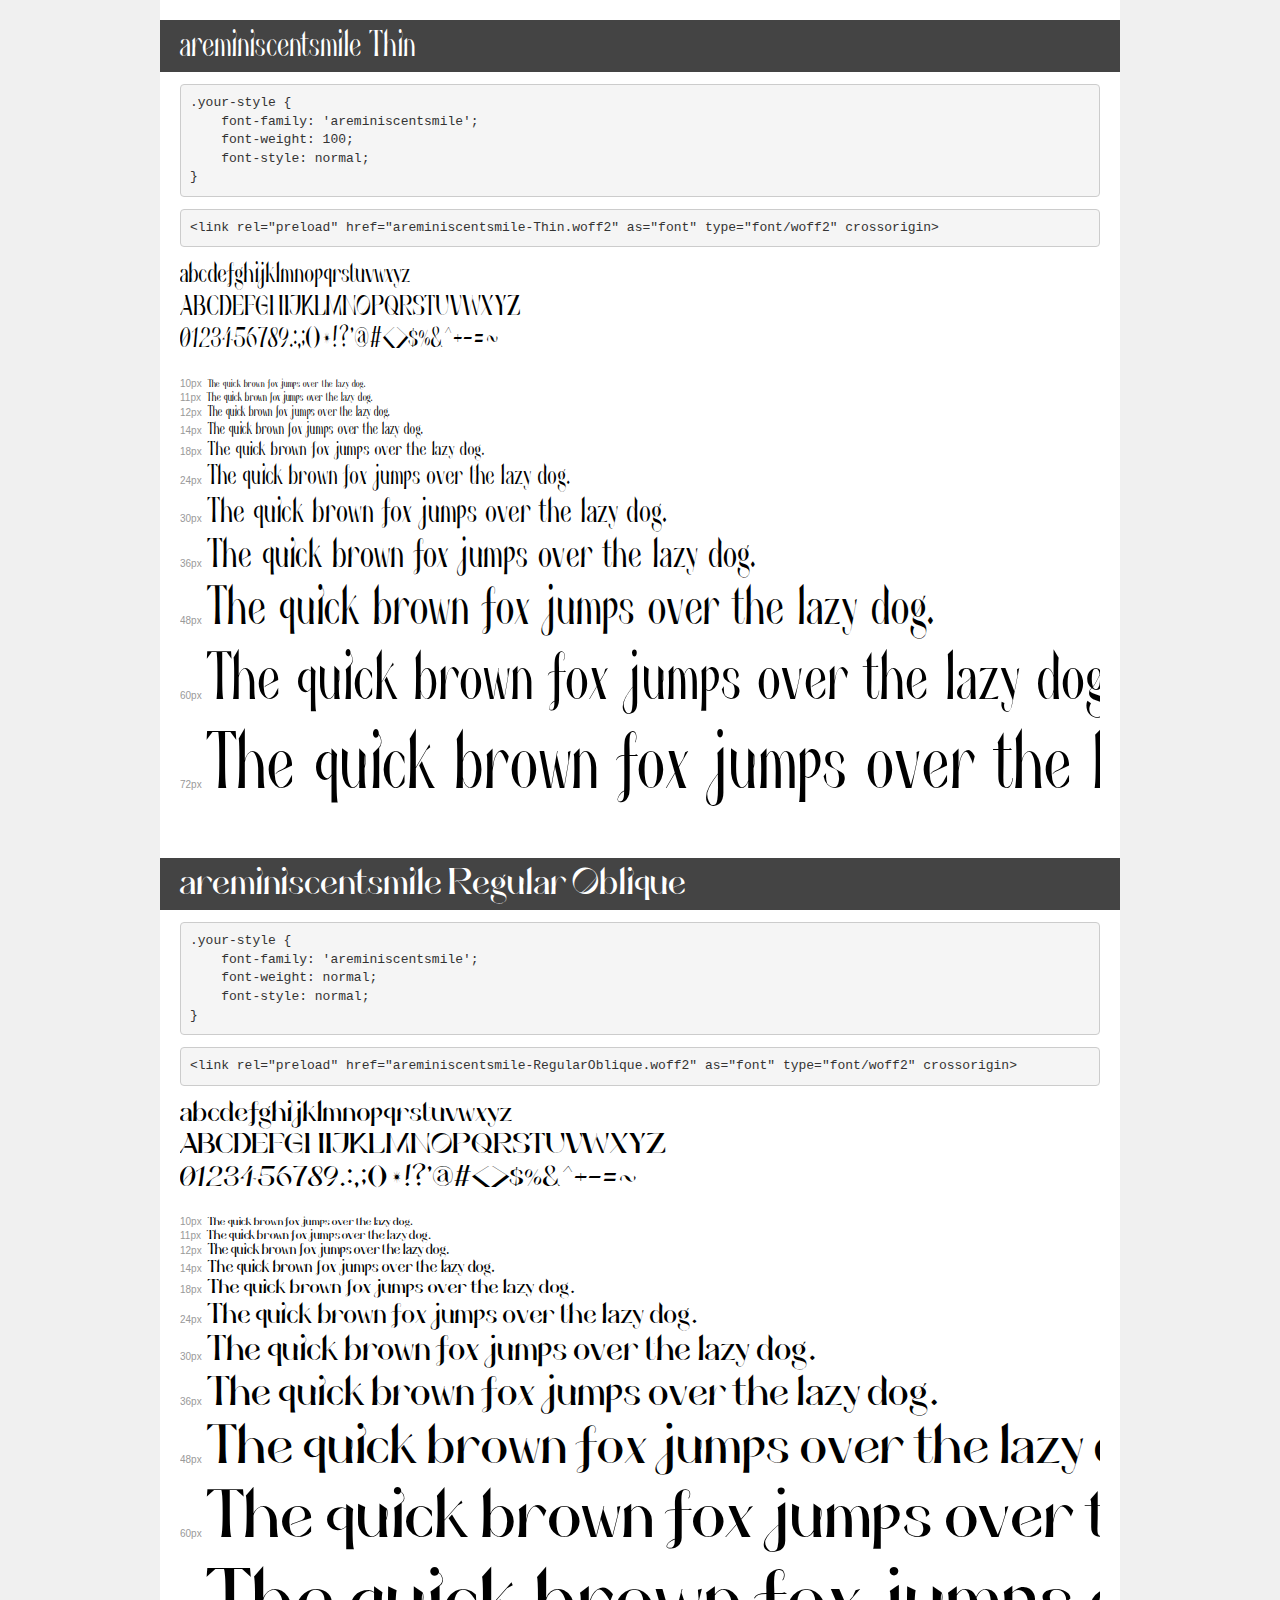
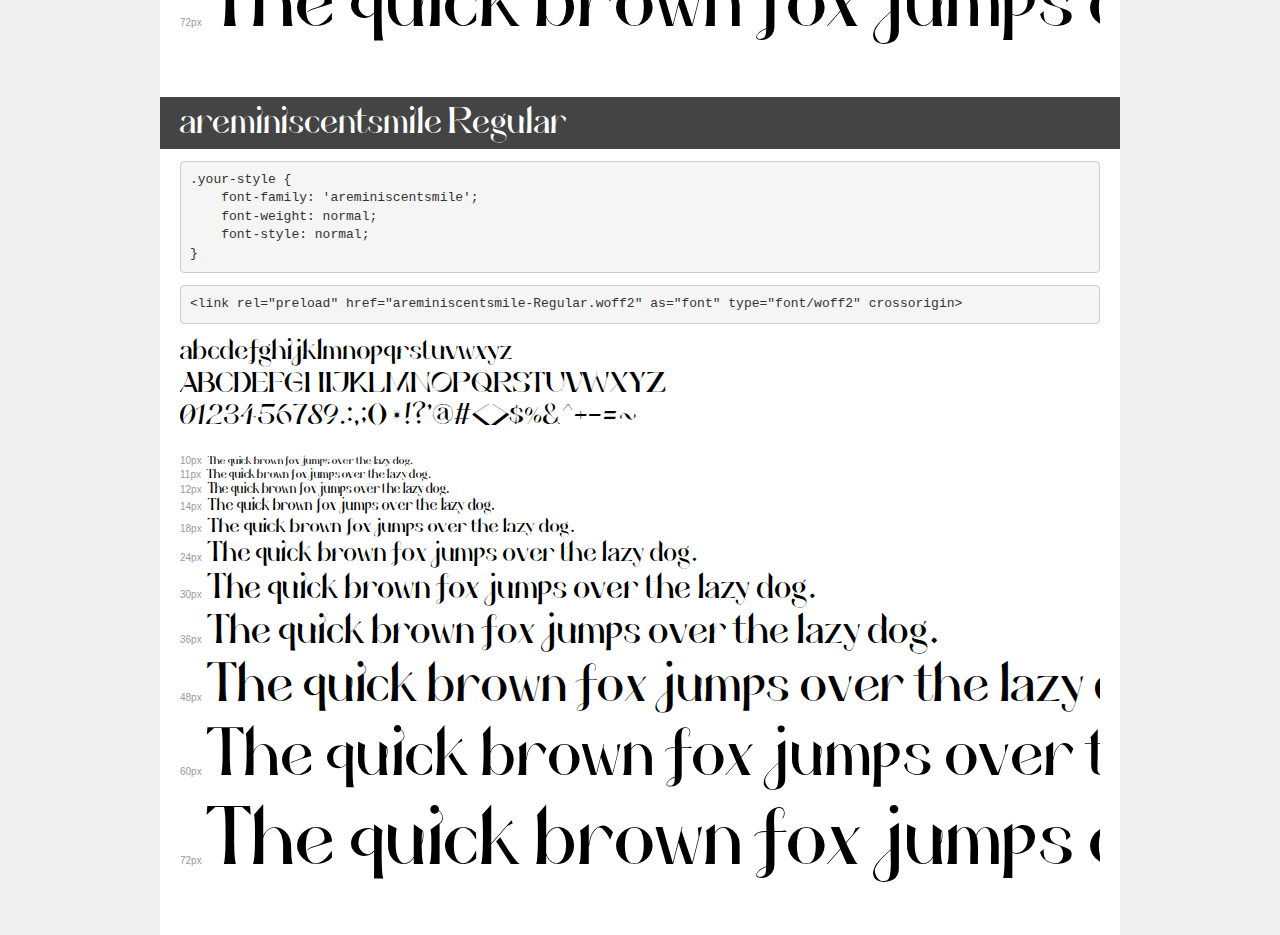
<file: Fonts/aremniscent/demo.html>
<!DOCTYPE html>
<html lang="en">
<head>
    <meta charset="utf-8">
    <meta http-equiv="X-UA-Compatible" content="IE=edge">
    <meta name="viewport" content="width=device-width, initial-scale=1">
    <meta name="robots" content="noindex, noarchive">
    <meta name="format-detection" content="telephone=no">
    <title>Transfonter demo</title>
    <link href="stylesheet.css" rel="stylesheet">
    <style>
        /*
        http://meyerweb.com/eric/tools/css/reset/
        v2.0 | 20110126
        License: none (public domain)
        */
        html, body, div, span, applet, object, iframe,
        h1, h2, h3, h4, h5, h6, p, blockquote, pre,
        a, abbr, acronym, address, big, cite, code,
        del, dfn, em, img, ins, kbd, q, s, samp,
        small, strike, strong, sub, sup, tt, var,
        b, u, i, center,
        dl, dt, dd, ol, ul, li,
        fieldset, form, label, legend,
        table, caption, tbody, tfoot, thead, tr, th, td,
        article, aside, canvas, details, embed,
        figure, figcaption, footer, header, hgroup,
        menu, nav, output, ruby, section, summary,
        time, mark, audio, video {
            margin: 0;
            padding: 0;
            border: 0;
            font-size: 100%;
            font: inherit;
            vertical-align: baseline;
        }
        /* HTML5 display-role reset for older browsers */
        article, aside, details, figcaption, figure,
        footer, header, hgroup, menu, nav, section {
            display: block;
        }
        body {
            line-height: 1;
        }
        ol, ul {
            list-style: none;
        }
        blockquote, q {
            quotes: none;
        }
        blockquote:before, blockquote:after,
        q:before, q:after {
            content: '';
            content: none;
        }
        table {
            border-collapse: collapse;
            border-spacing: 0;
        }
        /* demo styles */
        body {
            background: #f0f0f0;
            color: #000;
        }
        .page {
            background: #fff;
            width: 920px;
            margin: 0 auto;
            padding: 20px 20px 0 20px;
            overflow: hidden;
        }
        .font-container {
            overflow-x: auto;
            overflow-y: hidden;
            margin-bottom: 40px;
            line-height: 1.3;
            white-space: nowrap;
            padding-bottom: 5px;
        }
        h1 {
            position: relative;
            background: #444;
            font-size: 32px;
            color: #fff;
            padding: 10px 20px;
            margin: 0 -20px 12px -20px;
        }
        .letters {
            font-size: 25px;
            margin-bottom: 20px;
        }
        .s10:before {
            content: '10px';
        }
        .s11:before {
            content: '11px';
        }
        .s12:before {
            content: '12px';
        }
        .s14:before {
            content: '14px';
        }
        .s18:before {
            content: '18px';
        }
        .s24:before {
            content: '24px';
        }
        .s30:before {
            content: '30px';
        }
        .s36:before {
            content: '36px';
        }
        .s48:before {
            content: '48px';
        }
        .s60:before {
            content: '60px';
        }
        .s72:before {
            content: '72px';
        }
        .s10:before, .s11:before, .s12:before, .s14:before,
        .s18:before, .s24:before, .s30:before, .s36:before,
        .s48:before, .s60:before, .s72:before {
            font-family: Arial, sans-serif;
            font-size: 10px;
            font-weight: normal;
            font-style: normal;
            color: #999;
            padding-right: 6px;
        }
        pre {
            display: block;
            padding: 9px;
            margin: 0 0 12px;
            font-family: Monaco, Menlo, Consolas, "Courier New", monospace;
            font-size: 13px;
            line-height: 1.428571429;
            color: #333;
            font-weight: normal;
            font-style: normal;
            background-color: #f5f5f5;
            border: 1px solid #ccc;
            overflow-x: auto;
            border-radius: 4px;
        }
        /* responsive */
        @media (max-width: 959px) {
            .page {
                width: auto;
                margin: 0;
            }
        }
    </style>
</head>
<body>
<div class="page">
    <div class="demo">
        <h1 style="font-family: 'areminiscentsmile'; font-weight: 100; font-style: normal;">areminiscentsmile Thin</h1>
        <pre title="Usage">.your-style {
    font-family: 'areminiscentsmile';
    font-weight: 100;
    font-style: normal;
}</pre>
        <pre title="Preload (optional)">
&lt;link rel=&quot;preload&quot; href=&quot;areminiscentsmile-Thin.woff2&quot; as=&quot;font&quot; type=&quot;font/woff2&quot; crossorigin&gt;</pre>
        <div class="font-container" style="font-family: 'areminiscentsmile'; font-weight: 100; font-style: normal;">
            <p class="letters">
                abcdefghijklmnopqrstuvwxyz<br>
ABCDEFGHIJKLMNOPQRSTUVWXYZ<br>
                0123456789.:,;()*!?'@#&lt;&gt;$%&^+-=~
            </p>
            <p class="s10" style="font-size: 10px;">The quick brown fox jumps over the lazy dog.</p>
            <p class="s11" style="font-size: 11px;">The quick brown fox jumps over the lazy dog.</p>
            <p class="s12" style="font-size: 12px;">The quick brown fox jumps over the lazy dog.</p>
            <p class="s14" style="font-size: 14px;">The quick brown fox jumps over the lazy dog.</p>
            <p class="s18" style="font-size: 18px;">The quick brown fox jumps over the lazy dog.</p>
            <p class="s24" style="font-size: 24px;">The quick brown fox jumps over the lazy dog.</p>
            <p class="s30" style="font-size: 30px;">The quick brown fox jumps over the lazy dog.</p>
            <p class="s36" style="font-size: 36px;">The quick brown fox jumps over the lazy dog.</p>
            <p class="s48" style="font-size: 48px;">The quick brown fox jumps over the lazy dog.</p>
            <p class="s60" style="font-size: 60px;">The quick brown fox jumps over the lazy dog.</p>
            <p class="s72" style="font-size: 72px;">The quick brown fox jumps over the lazy dog.</p>
        </div>
    </div>

    <div class="demo">
        <h1 style="font-family: 'areminiscentsmile'; font-weight: normal; font-style: normal;">areminiscentsmile Regular Oblique</h1>
        <pre title="Usage">.your-style {
    font-family: 'areminiscentsmile';
    font-weight: normal;
    font-style: normal;
}</pre>
        <pre title="Preload (optional)">
&lt;link rel=&quot;preload&quot; href=&quot;areminiscentsmile-RegularOblique.woff2&quot; as=&quot;font&quot; type=&quot;font/woff2&quot; crossorigin&gt;</pre>
        <div class="font-container" style="font-family: 'areminiscentsmile'; font-weight: normal; font-style: normal;">
            <p class="letters">
                abcdefghijklmnopqrstuvwxyz<br>
ABCDEFGHIJKLMNOPQRSTUVWXYZ<br>
                0123456789.:,;()*!?'@#&lt;&gt;$%&^+-=~
            </p>
            <p class="s10" style="font-size: 10px;">The quick brown fox jumps over the lazy dog.</p>
            <p class="s11" style="font-size: 11px;">The quick brown fox jumps over the lazy dog.</p>
            <p class="s12" style="font-size: 12px;">The quick brown fox jumps over the lazy dog.</p>
            <p class="s14" style="font-size: 14px;">The quick brown fox jumps over the lazy dog.</p>
            <p class="s18" style="font-size: 18px;">The quick brown fox jumps over the lazy dog.</p>
            <p class="s24" style="font-size: 24px;">The quick brown fox jumps over the lazy dog.</p>
            <p class="s30" style="font-size: 30px;">The quick brown fox jumps over the lazy dog.</p>
            <p class="s36" style="font-size: 36px;">The quick brown fox jumps over the lazy dog.</p>
            <p class="s48" style="font-size: 48px;">The quick brown fox jumps over the lazy dog.</p>
            <p class="s60" style="font-size: 60px;">The quick brown fox jumps over the lazy dog.</p>
            <p class="s72" style="font-size: 72px;">The quick brown fox jumps over the lazy dog.</p>
        </div>
    </div>

    <div class="demo">
        <h1 style="font-family: 'areminiscentsmile'; font-weight: normal; font-style: normal;">areminiscentsmile Regular</h1>
        <pre title="Usage">.your-style {
    font-family: 'areminiscentsmile';
    font-weight: normal;
    font-style: normal;
}</pre>
        <pre title="Preload (optional)">
&lt;link rel=&quot;preload&quot; href=&quot;areminiscentsmile-Regular.woff2&quot; as=&quot;font&quot; type=&quot;font/woff2&quot; crossorigin&gt;</pre>
        <div class="font-container" style="font-family: 'areminiscentsmile'; font-weight: normal; font-style: normal;">
            <p class="letters">
                abcdefghijklmnopqrstuvwxyz<br>
ABCDEFGHIJKLMNOPQRSTUVWXYZ<br>
                0123456789.:,;()*!?'@#&lt;&gt;$%&^+-=~
            </p>
            <p class="s10" style="font-size: 10px;">The quick brown fox jumps over the lazy dog.</p>
            <p class="s11" style="font-size: 11px;">The quick brown fox jumps over the lazy dog.</p>
            <p class="s12" style="font-size: 12px;">The quick brown fox jumps over the lazy dog.</p>
            <p class="s14" style="font-size: 14px;">The quick brown fox jumps over the lazy dog.</p>
            <p class="s18" style="font-size: 18px;">The quick brown fox jumps over the lazy dog.</p>
            <p class="s24" style="font-size: 24px;">The quick brown fox jumps over the lazy dog.</p>
            <p class="s30" style="font-size: 30px;">The quick brown fox jumps over the lazy dog.</p>
            <p class="s36" style="font-size: 36px;">The quick brown fox jumps over the lazy dog.</p>
            <p class="s48" style="font-size: 48px;">The quick brown fox jumps over the lazy dog.</p>
            <p class="s60" style="font-size: 60px;">The quick brown fox jumps over the lazy dog.</p>
            <p class="s72" style="font-size: 72px;">The quick brown fox jumps over the lazy dog.</p>
        </div>
    </div>

</div>
</body>
</html>
</file>
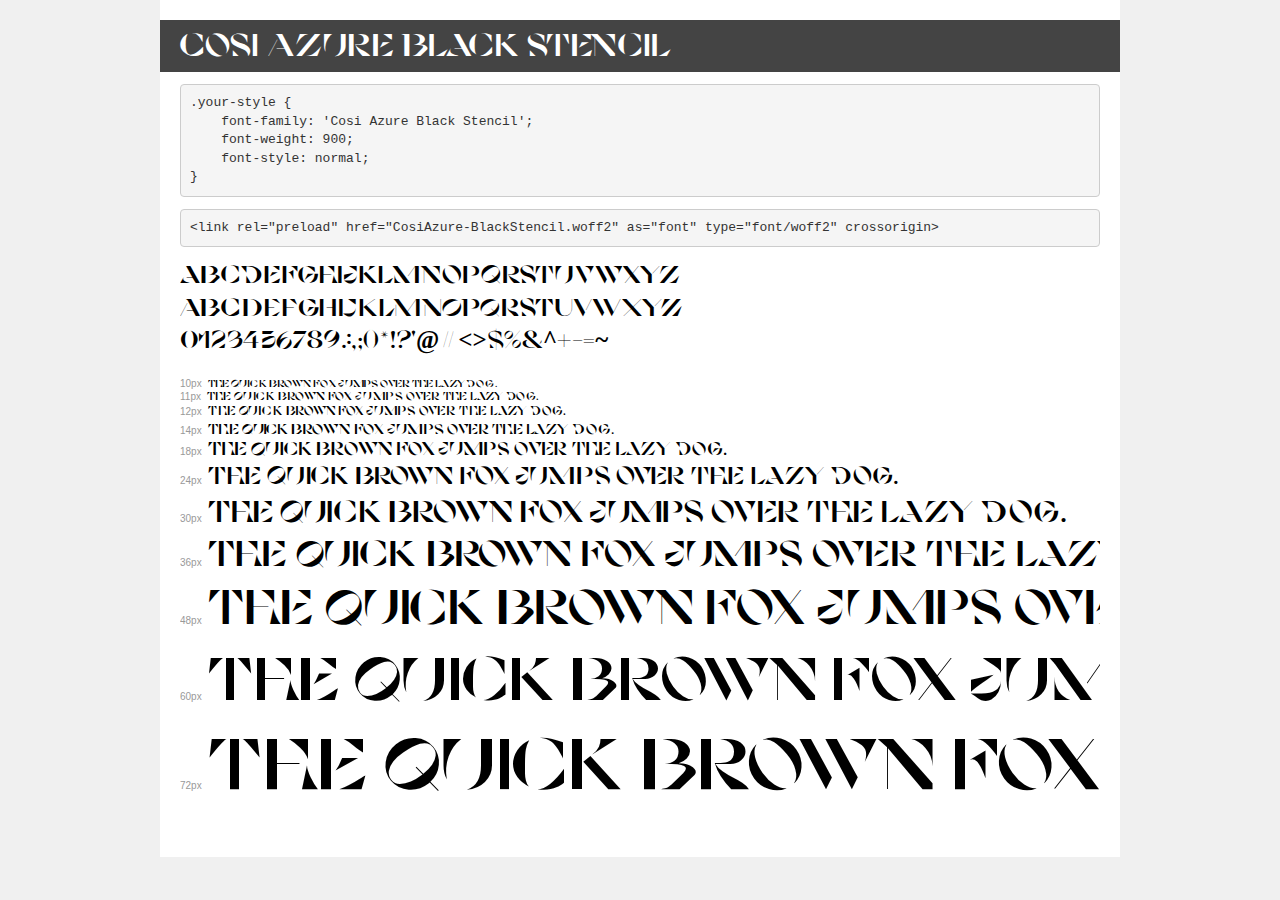
<file: Fonts/Cozi/demo.html>
<!DOCTYPE html>
<html lang="en">
<head>
    <meta charset="utf-8">
    <meta http-equiv="X-UA-Compatible" content="IE=edge">
    <meta name="viewport" content="width=device-width, initial-scale=1">
    <meta name="robots" content="noindex, noarchive">
    <meta name="format-detection" content="telephone=no">
    <title>Transfonter demo</title>
    <link href="stylesheet.css" rel="stylesheet">
    <style>
        /*
        http://meyerweb.com/eric/tools/css/reset/
        v2.0 | 20110126
        License: none (public domain)
        */
        html, body, div, span, applet, object, iframe,
        h1, h2, h3, h4, h5, h6, p, blockquote, pre,
        a, abbr, acronym, address, big, cite, code,
        del, dfn, em, img, ins, kbd, q, s, samp,
        small, strike, strong, sub, sup, tt, var,
        b, u, i, center,
        dl, dt, dd, ol, ul, li,
        fieldset, form, label, legend,
        table, caption, tbody, tfoot, thead, tr, th, td,
        article, aside, canvas, details, embed,
        figure, figcaption, footer, header, hgroup,
        menu, nav, output, ruby, section, summary,
        time, mark, audio, video {
            margin: 0;
            padding: 0;
            border: 0;
            font-size: 100%;
            font: inherit;
            vertical-align: baseline;
        }
        /* HTML5 display-role reset for older browsers */
        article, aside, details, figcaption, figure,
        footer, header, hgroup, menu, nav, section {
            display: block;
        }
        body {
            line-height: 1;
        }
        ol, ul {
            list-style: none;
        }
        blockquote, q {
            quotes: none;
        }
        blockquote:before, blockquote:after,
        q:before, q:after {
            content: '';
            content: none;
        }
        table {
            border-collapse: collapse;
            border-spacing: 0;
        }
        /* demo styles */
        body {
            background: #f0f0f0;
            color: #000;
        }
        .page {
            background: #fff;
            width: 920px;
            margin: 0 auto;
            padding: 20px 20px 0 20px;
            overflow: hidden;
        }
        .font-container {
            overflow-x: auto;
            overflow-y: hidden;
            margin-bottom: 40px;
            line-height: 1.3;
            white-space: nowrap;
            padding-bottom: 5px;
        }
        h1 {
            position: relative;
            background: #444;
            font-size: 32px;
            color: #fff;
            padding: 10px 20px;
            margin: 0 -20px 12px -20px;
        }
        .letters {
            font-size: 25px;
            margin-bottom: 20px;
        }
        .s10:before {
            content: '10px';
        }
        .s11:before {
            content: '11px';
        }
        .s12:before {
            content: '12px';
        }
        .s14:before {
            content: '14px';
        }
        .s18:before {
            content: '18px';
        }
        .s24:before {
            content: '24px';
        }
        .s30:before {
            content: '30px';
        }
        .s36:before {
            content: '36px';
        }
        .s48:before {
            content: '48px';
        }
        .s60:before {
            content: '60px';
        }
        .s72:before {
            content: '72px';
        }
        .s10:before, .s11:before, .s12:before, .s14:before,
        .s18:before, .s24:before, .s30:before, .s36:before,
        .s48:before, .s60:before, .s72:before {
            font-family: Arial, sans-serif;
            font-size: 10px;
            font-weight: normal;
            font-style: normal;
            color: #999;
            padding-right: 6px;
        }
        pre {
            display: block;
            padding: 9px;
            margin: 0 0 12px;
            font-family: Monaco, Menlo, Consolas, "Courier New", monospace;
            font-size: 13px;
            line-height: 1.428571429;
            color: #333;
            font-weight: normal;
            font-style: normal;
            background-color: #f5f5f5;
            border: 1px solid #ccc;
            overflow-x: auto;
            border-radius: 4px;
        }
        /* responsive */
        @media (max-width: 959px) {
            .page {
                width: auto;
                margin: 0;
            }
        }
    </style>
</head>
<body>
<div class="page">
    <div class="demo">
        <h1 style="font-family: 'Cosi Azure Black Stencil'; font-weight: 900; font-style: normal;">Cosi Azure Black Stencil</h1>
        <pre title="Usage">.your-style {
    font-family: 'Cosi Azure Black Stencil';
    font-weight: 900;
    font-style: normal;
}</pre>
        <pre title="Preload (optional)">
&lt;link rel=&quot;preload&quot; href=&quot;CosiAzure-BlackStencil.woff2&quot; as=&quot;font&quot; type=&quot;font/woff2&quot; crossorigin&gt;</pre>
        <div class="font-container" style="font-family: 'Cosi Azure Black Stencil'; font-weight: 900; font-style: normal;">
            <p class="letters">
                abcdefghijklmnopqrstuvwxyz<br>
ABCDEFGHIJKLMNOPQRSTUVWXYZ<br>
                0123456789.:,;()*!?'@#&lt;&gt;$%&^+-=~
            </p>
            <p class="s10" style="font-size: 10px;">The quick brown fox jumps over the lazy dog.</p>
            <p class="s11" style="font-size: 11px;">The quick brown fox jumps over the lazy dog.</p>
            <p class="s12" style="font-size: 12px;">The quick brown fox jumps over the lazy dog.</p>
            <p class="s14" style="font-size: 14px;">The quick brown fox jumps over the lazy dog.</p>
            <p class="s18" style="font-size: 18px;">The quick brown fox jumps over the lazy dog.</p>
            <p class="s24" style="font-size: 24px;">The quick brown fox jumps over the lazy dog.</p>
            <p class="s30" style="font-size: 30px;">The quick brown fox jumps over the lazy dog.</p>
            <p class="s36" style="font-size: 36px;">The quick brown fox jumps over the lazy dog.</p>
            <p class="s48" style="font-size: 48px;">The quick brown fox jumps over the lazy dog.</p>
            <p class="s60" style="font-size: 60px;">The quick brown fox jumps over the lazy dog.</p>
            <p class="s72" style="font-size: 72px;">The quick brown fox jumps over the lazy dog.</p>
        </div>
    </div>

</div>
</body>
</html>
</file>
<file: Fonts/aremniscent/stylesheet.css>
@font-face {
    font-family: 'areminiscentsmile';
    src: url('areminiscentsmile-Thin.eot');
    src: url('areminiscentsmile-Thin.eot?#iefix') format('embedded-opentype'),
        url('areminiscentsmile-Thin.woff2') format('woff2'),
        url('areminiscentsmile-Thin.woff') format('woff'),
        url('areminiscentsmile-Thin.ttf') format('truetype'),
        url('areminiscentsmile-Thin.svg#areminiscentsmile-Thin') format('svg');
    font-weight: 100;
    font-style: normal;
    font-display: swap;
}

@font-face {
    font-family: 'areminiscentsmile';
    src: url('areminiscentsmile-RegularOblique.eot');
    src: url('areminiscentsmile-RegularOblique.eot?#iefix') format('embedded-opentype'),
        url('areminiscentsmile-RegularOblique.woff2') format('woff2'),
        url('areminiscentsmile-RegularOblique.woff') format('woff'),
        url('areminiscentsmile-RegularOblique.ttf') format('truetype'),
        url('areminiscentsmile-RegularOblique.svg#areminiscentsmile-RegularOblique') format('svg');
    font-weight: normal;
    font-style: normal;
    font-display: swap;
}

@font-face {
    font-family: 'areminiscentsmile';
    src: url('areminiscentsmile-Regular.eot');
    src: url('areminiscentsmile-Regular.eot?#iefix') format('embedded-opentype'),
        url('areminiscentsmile-Regular.woff2') format('woff2'),
        url('areminiscentsmile-Regular.woff') format('woff'),
        url('areminiscentsmile-Regular.ttf') format('truetype'),
        url('areminiscentsmile-Regular.svg#areminiscentsmile-Regular') format('svg');
    font-weight: normal;
    font-style: normal;
    font-display: swap;
}
</file>
<file: Fonts/Cozi/stylesheet.css>
@font-face {
    font-family: 'Cosi Azure Black Stencil';
    src: url('CosiAzure-BlackStencil.woff2') format('woff2'),
        url('CosiAzure-BlackStencil.woff') format('woff'),
        url('CosiAzure-BlackStencil.ttf') format('truetype');
    font-weight: 900;
    font-style: normal;
    font-display: swap;
}
</file>
